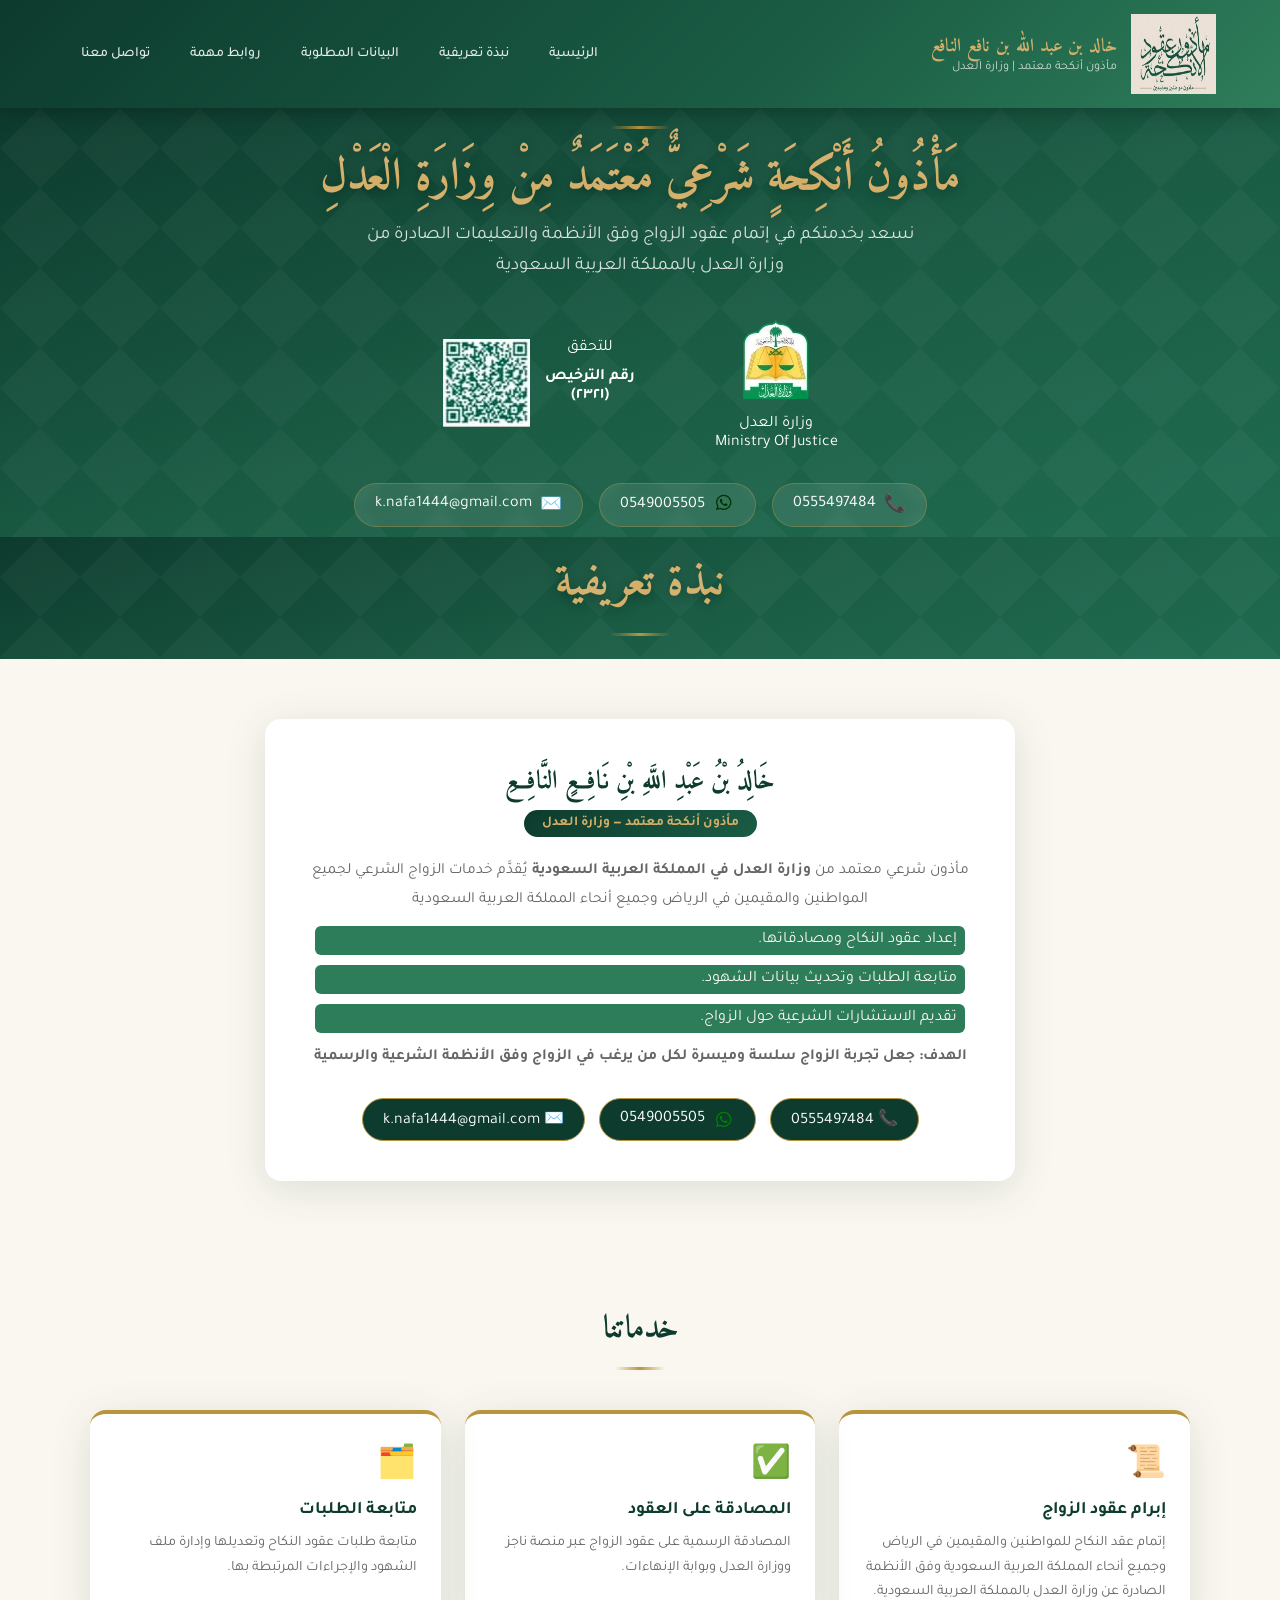
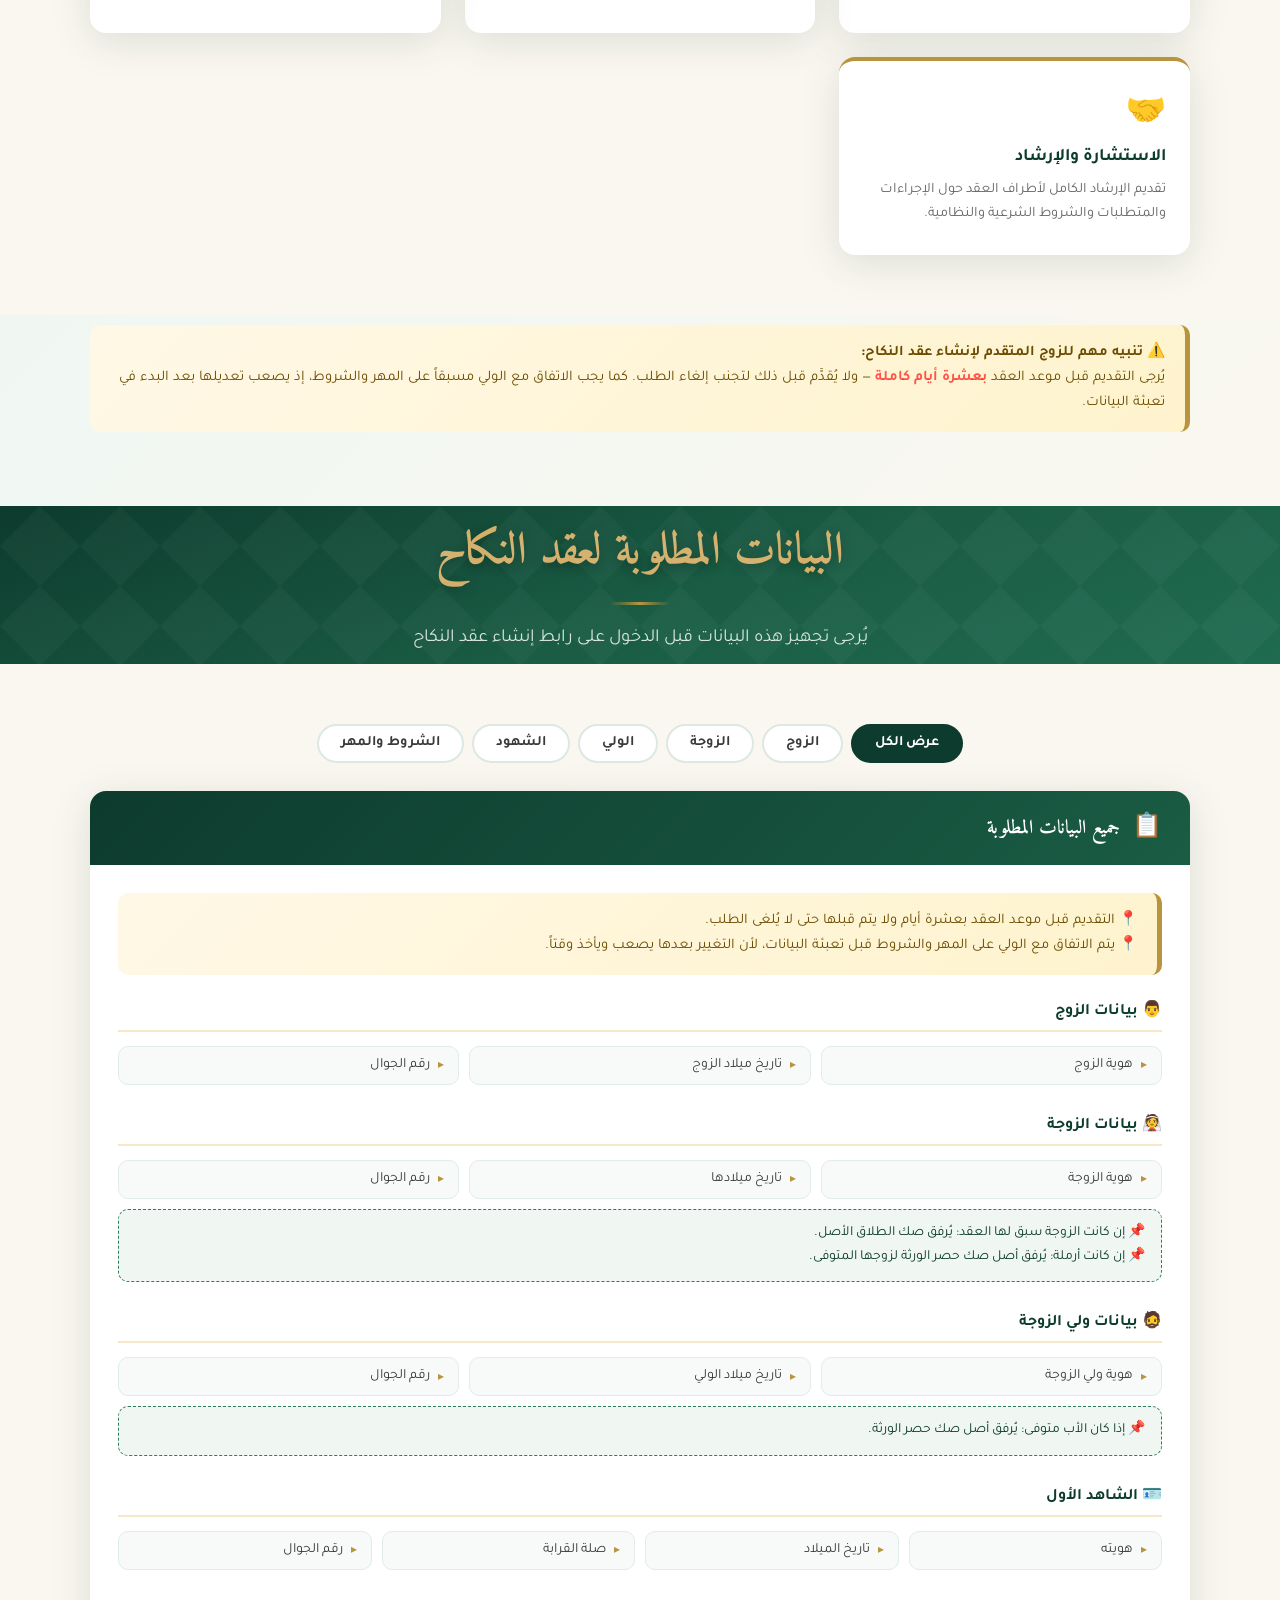
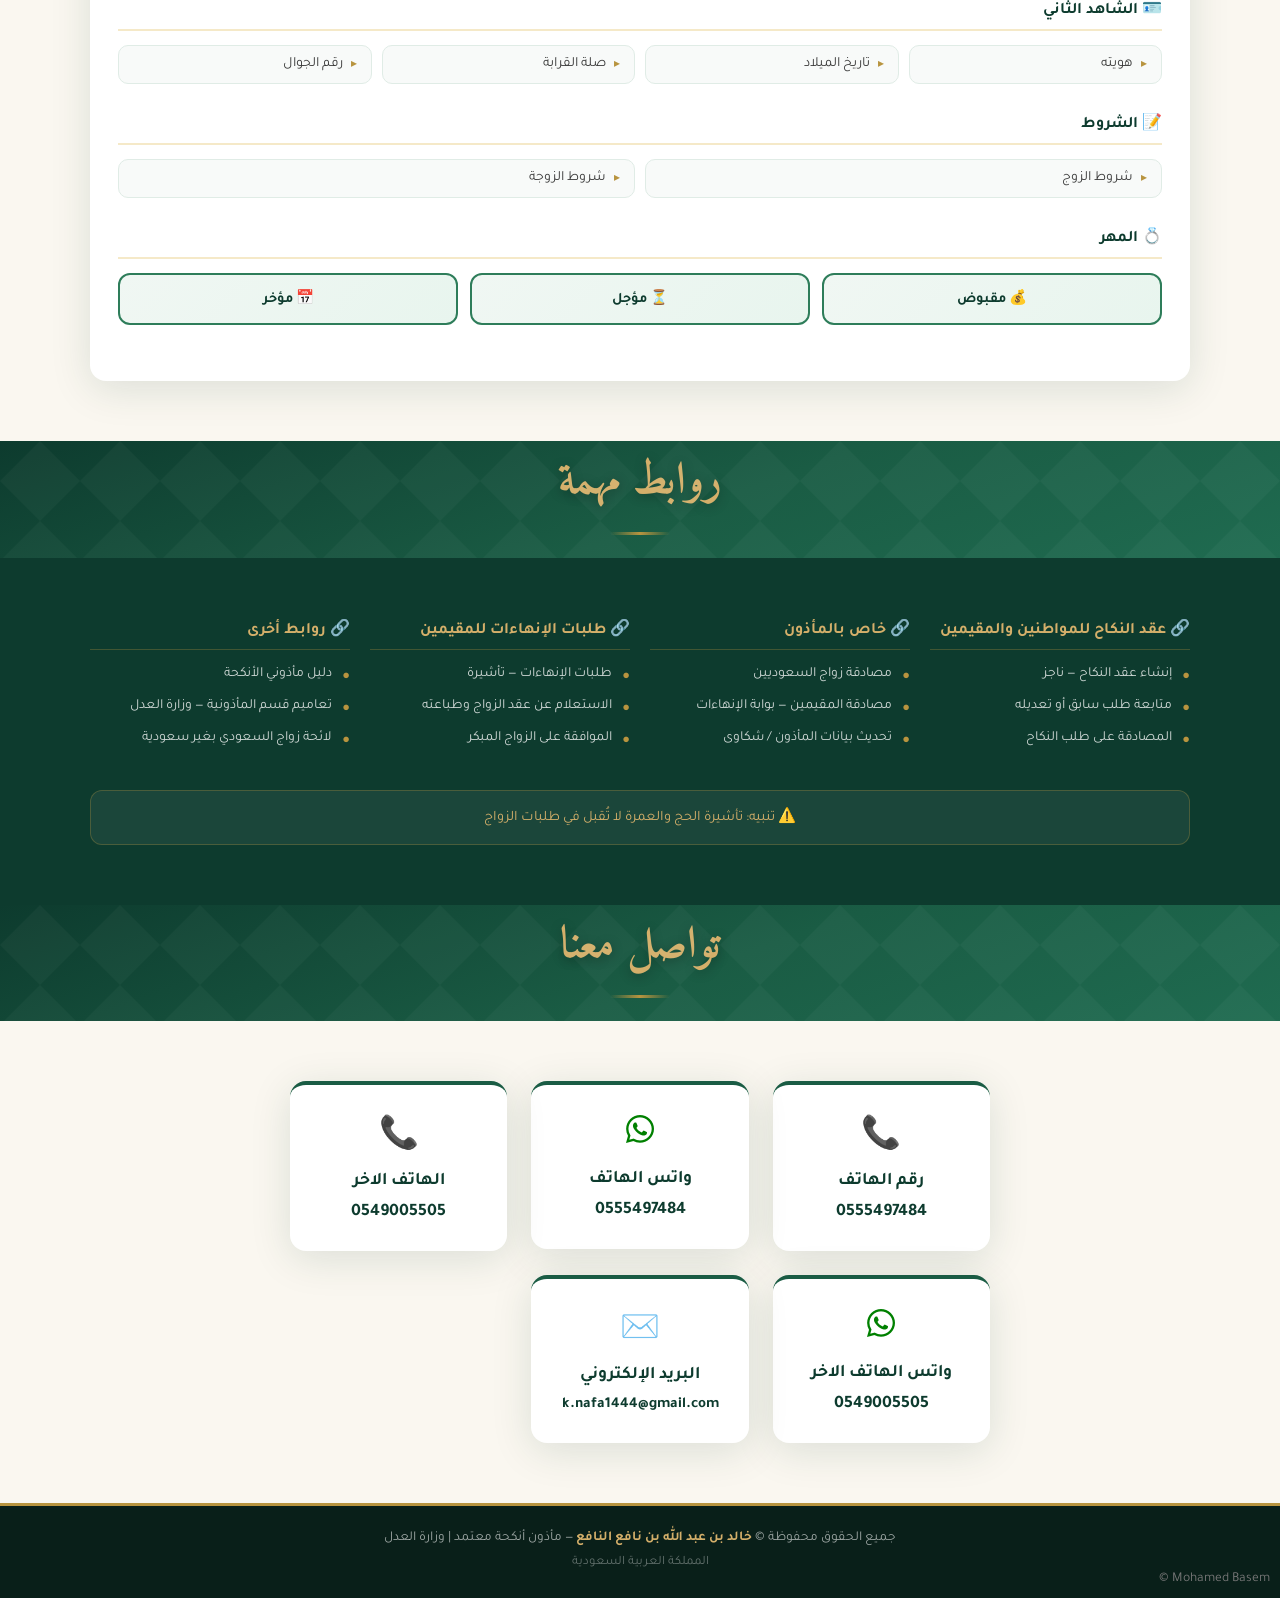
<file: index.html>
<!DOCTYPE html>
<html lang="ar-SA" dir="rtl">
  <head>
    <meta charset="UTF-8" />
    <meta name="viewport" content="width=device-width, initial-scale=1.0" />
    <meta
      name="title"
      content="خالد النافع | مأذون أنكحة معتمد في الرياض – توثيق عقد زواج رسمي"
    />
    <meta
      name="description"
      content="مأذون أنكحة معتمد من وزارة العدل في الرياض، نقدم خدمات توثيق عقود الزواج إلكترونيًا عبر منصة ناجز بسرعة وموثوقية. تواصل الآن لحجز موعد."
    />
    <meta
      name="keywords"
      content="مأذون أنكحة, مأذون أنكحة الرياض, مأذون شرعي, عقد نكاح, توثيق عقد زواج, مأذون زواج معتمد, وزارة العدل زواج, ناجز عقد زواج, رقم مأذون أنكحة, مأذون شمال الرياض"
    />
    <meta name="author" content="خالد بن عبد الله بن نافع النافع" />
    <title>خالد بن عبد الله بن نافع النافع | مأذون أنكحة معتمد</title>
    <link rel="canonical" href="https://marriage-officiant.netlify.app/" />
    <link
      href="https://fonts.googleapis.com/css2?family=Tajawal:wght@300;400;500;700;800&family=Amiri:wght@400;700&display=swap"
      rel="stylesheet"
    />
    <link rel="stylesheet" href="css/all.min.css" />
    <link rel="stylesheet" href="style.css" />
    <script type="application/ld+json">
      {
        "@context": "https://schema.org",
        "@type": "LocalBusiness",
        "name": "مأذون الأنكحة الشيخ خالد بن عبد الله بن نافع النافع",
        "address": {
          "@type": "PostalAddress",
          "addressLocality": "الرياض",
          "addressCountry": "SA"
        },
        "url": "https://marriage-officiant.netlify.app/",
        "@id": "https://marriage-officiant.netlify.app/",
        "telephone": "+966555497484"
      }
    </script>
  </head>
  <body>
    <header>
      <div class="header-inner">
        <div class="logo-area">
          <img src="picture/logo.jpeg" alt="شعار المأذون خالد النافع" />
          <div class="logo-text">
            <h1>خالد بن عبد الله بن نافع النافع</h1>
            <p>مأذون أنكحة معتمد | وزارة العدل</p>
          </div>
        </div>
        <button class="hamburger" onclick="toggleNav()" aria-label="القائمة">
          <span></span><span></span><span></span>
        </button>
        <nav id="main-nav">
          <a href="#page-home">الرئيسية</a>
          <a href="#page-about">نبذة تعريفية</a>
          <a href="#page-data">البيانات المطلوبة</a>
          <a href="#page-links">روابط مهمة</a>
          <a href="#page-contact">تواصل معنا</a>
        </nav>
      </div>
    </header>

    <!-- PAGE: HOME -->
    <div id="page-home" class="page active">
      <section class="hero">
        <div class="hero-divider"></div>
        <h2>
          مَأْذُونُ أَنْكِحَةٍ شَرْعِيٌّ مُعْتَمَدٌ مِنْ وِزَارَةِ الْعَدْلِ
        </h2>
        <p class="subtitle">
          نسعد بخدمتكم في إتمام عقود الزواج وفق الأنظمة والتعليمات الصادرة من
          وزارة العدل بالمملكة العربية السعودية
        </p>
        <div class="content">
          <div class="image">
            <img src="picture/logo2.webp" alt="شعار وزارة العدل السعودية" />
            <p>وزارة العدل</p>
            <span>Ministry Of Justice</span>
          </div>
          <div class="info">
            <div class="text">
              <p>للتحقق</p>
              <h4>رقم الترخيص <br />(٢٣٢١)</h4>
            </div>
            <img
              src="picture/WhatsApp Image 2026-04-03 at 12.03.19 AM.jpeg"
              alt=""
            />
          </div>
        </div>
        <div class="contact-bar">
          <a href="tel:+966555497484" class="contact-pill"
            ><span class="icon">📞</span> 0555497484</a
          >
          <a href="https://wa.me/+966549005505" class="contact-pill"
            ><span class="icon"><i class="fa-brands fa-whatsapp"></i></span>
            0549005505</a
          >
          <a href="mailto:k.nafa1444@gmail.com" class="contact-pill"
            ><span class="icon">✉️</span> k.nafa1444@gmail.com</a
          >
        </div>
      </section>
    </div>

    <!-- PAGE: ABOUT -->
    <div id="page-about" class="page">
      <section class="hero" style="padding: 15px 24px 5px">
        <h2>نبذة تعريفية</h2>
        <div class="hero-divider"></div>
      </section>
      <section class="section">
        <div class="section-inner">
          <div class="about-card">
            <h3>خَالِدُ بْنُ عَبْدِ اللَّهِ بْنِ نَافِعٍ النَّافِعِ</h3>
            <span class="role-badge">مأذون أنكحة معتمد — وزارة العدل</span>
            <p class="name">
              مأذون شرعي معتمد من
              <span>وزارة العدل في المملكة العربية السعودية</span> يُقدَّم خدمات
              الزواج الشرعي لجميع المواطنين والمقيمين في الرياض وجميع أنحاء
              المملكة العربية السعودية
            </p>
            <ul>
              <li>إعداد عقود النكاح ومصادقاتها.</li>
              <li>متابعة الطلبات وتحديث بيانات الشهود.</li>
              <li>تقديم الاستشارات الشرعية حول الزواج.</li>
            </ul>
            <p class="goal">
              الهدف: جعل تجربة الزواج سلسة وميسرة لكل من يرغب في الزواج وفق
              الأنظمة الشرعية والرسمية
            </p>
            <div
              style="
                margin-top: 26px;
                display: flex;
                gap: 14px;
                justify-content: center;
                flex-wrap: wrap;
              "
            >
              <a
                href="tel:+966555497484"
                class="contact-pill"
                style="
                  background: var(--green-dark);
                  border-color: var(--gold);
                  color: var(--white);
                "
                >📞 0555497484</a
              >
              <a
                href="https://wa.me/+966549005505"
                class="contact-pill"
                style="
                  background: var(--green-dark);
                  border-color: var(--gold);
                  color: var(--white);
                "
                ><i class="fa-brands fa-whatsapp whatsapp"></i> 0549005505</a
              >
              <a
                href="mailto:k.nafa1444@gmail.com"
                class="contact-pill"
                style="
                  background: var(--green-dark);
                  border-color: var(--gold);
                  color: var(--white);
                "
                >✉️ k.nafa1444@gmail.com</a
              >
            </div>
          </div>
        </div>
      </section>
      <section class="section">
        <div class="section-inner">
          <h2 class="section-title">خدماتنا</h2>
          <div class="section-line"></div>
          <div class="cards-grid">
            <div class="card">
              <span class="card-icon">📜</span>
              <h3>إبرام عقود الزواج</h3>
              <p>
                إتمام عقد النكاح للمواطنين والمقيمين في الرياض وجميع أنحاء
                المملكة العربية السعودية وفق الأنظمة الصادرة عن وزارة العدل
                بالمملكة العربية السعودية.
              </p>
            </div>
            <div class="card">
              <span class="card-icon">✅</span>
              <h3>المصادقة على العقود</h3>
              <p>
                المصادقة الرسمية على عقود الزواج عبر منصة ناجز ووزارة العدل
                وبوابة الإنهاءات.
              </p>
            </div>
            <div class="card">
              <span class="card-icon">🗂️</span>
              <h3>متابعة الطلبات</h3>
              <p>
                متابعة طلبات عقود النكاح وتعديلها وإدارة ملف الشهود والإجراءات
                المرتبطة بها.
              </p>
            </div>
            <div class="card">
              <span class="card-icon">🤝</span>
              <h3>الاستشارة والإرشاد</h3>
              <p>
                تقديم الإرشاد الكامل لأطراف العقد حول الإجراءات والمتطلبات
                والشروط الشرعية والنظامية.
              </p>
            </div>
          </div>
        </div>
      </section>
      <section
        class="section info-bg"
        style="padding-top: 10px; padding-bottom: 50px"
      >
        <div class="section-inner">
          <div class="alert-box">
            <strong>⚠️ تنبيه مهم للزوج المتقدم لإنشاء عقد النكاح:</strong><br />
            يُرجى التقديم قبل موعد العقد <span>بعشرة أيام كاملة</span> — ولا
            يُقدَّم قبل ذلك لتجنب إلغاء الطلب. كما يجب الاتفاق مع الولي مسبقاً
            على المهر والشروط، إذ يصعب تعديلها بعد البدء في تعبئة البيانات.
          </div>
        </div>
      </section>
    </div>

    <!-- PAGE: DATA -->
    <div id="page-data" class="page">
      <section class="hero" style="padding: 15px 24px 5px">
        <h2>البيانات المطلوبة لعقد النكاح</h2>
        <div class="hero-divider"></div>
        <p class="subtitle">
          يُرجى تجهيز هذه البيانات قبل الدخول على رابط إنشاء عقد النكاح
        </p>
      </section>
      <section class="section">
        <div class="section-inner">
          <div class="tabs">
            <button class="tab-btn active" onclick="switchTab('tab-all', this)">
              عرض الكل
            </button>
            <button class="tab-btn" onclick="switchTab('tab-zawj', this)">
              الزوج
            </button>
            <button class="tab-btn" onclick="switchTab('tab-zawja', this)">
              الزوجة
            </button>
            <button class="tab-btn" onclick="switchTab('tab-wali', this)">
              الولي
            </button>
            <button class="tab-btn" onclick="switchTab('tab-shuhud', this)">
              الشهود
            </button>
            <button class="tab-btn" onclick="switchTab('tab-shurut', this)">
              الشروط والمهر
            </button>
          </div>

          <div id="tab-all" class="tab-panel active">
            <div class="data-box">
              <div class="data-box-header">
                <span style="font-size: 1.5rem">📋</span>
                <h3>جميع البيانات المطلوبة</h3>
              </div>
              <div class="data-box-body">
                <div class="alert-box">
                  📍 التقديم قبل موعد العقد بعشرة أيام ولا يتم قبلها حتى لا
                  يُلغى الطلب.<br />
                  📍 يتم الاتفاق مع الولي على المهر والشروط قبل تعبئة البيانات،
                  لأن التغيير بعدها يصعب ويأخذ وقتاً.
                </div>
                <div class="data-group">
                  <div class="data-group-title">👨 بيانات الزوج</div>
                  <div class="data-items">
                    <div class="data-item">هوية الزوج</div>
                    <div class="data-item">تاريخ ميلاد الزوج</div>
                    <div class="data-item">رقم الجوال</div>
                  </div>
                </div>
                <div class="data-group">
                  <div class="data-group-title">👰 بيانات الزوجة</div>
                  <div class="data-items">
                    <div class="data-item">هوية الزوجة</div>
                    <div class="data-item">تاريخ ميلادها</div>
                    <div class="data-item">رقم الجوال</div>
                  </div>
                  <div class="note-box">
                    📌 إن كانت الزوجة سبق لها العقد: يُرفق صك الطلاق الأصل.<br />📌
                    إن كانت أرملة: يُرفق أصل صك حصر الورثة لزوجها المتوفى.
                  </div>
                </div>
                <div class="data-group">
                  <div class="data-group-title">🧔 بيانات ولي الزوجة</div>
                  <div class="data-items">
                    <div class="data-item">هوية ولي الزوجة</div>
                    <div class="data-item">تاريخ ميلاد الولي</div>
                    <div class="data-item">رقم الجوال</div>
                  </div>
                  <div class="note-box">
                    📌 إذا كان الأب متوفى: يُرفق أصل صك حصر الورثة.
                  </div>
                </div>
                <div class="data-group">
                  <div class="data-group-title">🪪 الشاهد الأول</div>
                  <div class="data-items">
                    <div class="data-item">هويته</div>
                    <div class="data-item">تاريخ الميلاد</div>
                    <div class="data-item">صلة القرابة</div>
                    <div class="data-item">رقم الجوال</div>
                  </div>
                </div>
                <div class="data-group">
                  <div class="data-group-title">🪪 الشاهد الثاني</div>
                  <div class="data-items">
                    <div class="data-item">هويته</div>
                    <div class="data-item">تاريخ الميلاد</div>
                    <div class="data-item">صلة القرابة</div>
                    <div class="data-item">رقم الجوال</div>
                  </div>
                </div>
                <div class="data-group">
                  <div class="data-group-title">📝 الشروط</div>
                  <div class="data-items">
                    <div class="data-item">شروط الزوج</div>
                    <div class="data-item">شروط الزوجة</div>
                  </div>
                </div>
                <div class="data-group">
                  <div class="data-group-title">💍 المهر</div>
                  <div class="mahr-grid">
                    <div class="mahr-item">💰 مقبوض</div>
                    <div class="mahr-item">⏳ مؤجل</div>
                    <div class="mahr-item">📅 مؤخر</div>
                  </div>
                </div>
              </div>
            </div>
          </div>

          <div id="tab-zawj" class="tab-panel">
            <div class="data-box">
              <div class="data-box-header">
                <span style="font-size: 1.5rem">👨</span>
                <h3>بيانات الزوج</h3>
              </div>
              <div class="data-box-body">
                <div class="data-items">
                  <div class="data-item">هوية الزوج</div>
                  <div class="data-item">تاريخ ميلاد الزوج</div>
                  <div class="data-item">رقم الجوال</div>
                </div>
              </div>
            </div>
          </div>

          <div id="tab-zawja" class="tab-panel">
            <div class="data-box">
              <div class="data-box-header">
                <span style="font-size: 1.5rem">👰</span>
                <h3>بيانات الزوجة</h3>
              </div>
              <div class="data-box-body">
                <div class="data-items">
                  <div class="data-item">هوية الزوجة</div>
                  <div class="data-item">تاريخ ميلادها</div>
                  <div class="data-item">رقم الجوال</div>
                </div>
                <div class="note-box" style="margin-top: 16px">
                  📌 إن كانت الزوجة سبق لها العقد: يُرفق صك الطلاق الأصل.<br />📌
                  إن كانت أرملة: يُرفق أصل صك حصر الورثة لزوجها المتوفى.
                </div>
              </div>
            </div>
          </div>

          <div id="tab-wali" class="tab-panel">
            <div class="data-box">
              <div class="data-box-header">
                <span style="font-size: 1.5rem">🧔</span>
                <h3>بيانات ولي الزوجة</h3>
              </div>
              <div class="data-box-body">
                <div class="data-items">
                  <div class="data-item">هوية ولي الزوجة</div>
                  <div class="data-item">تاريخ ميلاد الولي</div>
                  <div class="data-item">رقم الجوال</div>
                </div>
                <div class="note-box" style="margin-top: 16px">
                  📌 إذا كان الأب متوفى: يُرفق أصل صك حصر الورثة.
                </div>
              </div>
            </div>
          </div>

          <div id="tab-shuhud" class="tab-panel">
            <div class="data-box">
              <div class="data-box-header">
                <span style="font-size: 1.5rem">🪪</span>
                <h3>بيانات الشهود</h3>
              </div>
              <div class="data-box-body">
                <div class="data-group">
                  <div class="data-group-title">الشاهد الأول</div>
                  <div class="data-items">
                    <div class="data-item">هويته</div>
                    <div class="data-item">تاريخ الميلاد</div>
                    <div class="data-item">صلة القرابة</div>
                    <div class="data-item">رقم الجوال</div>
                  </div>
                </div>
                <div class="data-group" style="margin-top: 20px">
                  <div class="data-group-title">الشاهد الثاني</div>
                  <div class="data-items">
                    <div class="data-item">هويته</div>
                    <div class="data-item">تاريخ الميلاد</div>
                    <div class="data-item">صلة القرابة</div>
                    <div class="data-item">رقم الجوال</div>
                  </div>
                </div>
              </div>
            </div>
          </div>

          <div id="tab-shurut" class="tab-panel">
            <div class="data-box">
              <div class="data-box-header">
                <span style="font-size: 1.5rem">📝</span>
                <h3>الشروط والمهر</h3>
              </div>
              <div class="data-box-body">
                <div class="alert-box">
                  يجب الاتفاق مع الولي على المهر والشروط قبل تعبئة البيانات، لأن
                  التغيير بعدها يصعب ويأخذ وقتاً.
                </div>
                <div class="data-group">
                  <div class="data-group-title">الشروط</div>
                  <div class="data-items">
                    <div class="data-item">شروط الزوج</div>
                    <div class="data-item">شروط الزوجة</div>
                  </div>
                </div>
                <div class="data-group" style="margin-top: 20px">
                  <div class="data-group-title">المهر</div>
                  <div class="mahr-grid">
                    <div class="mahr-item">💰 مقبوض</div>
                    <div class="mahr-item">⏳ مؤجل</div>
                    <div class="mahr-item">📅 مؤخر</div>
                  </div>
                </div>
              </div>
            </div>
          </div>
        </div>
      </section>
    </div>

    <!-- PAGE: LINKS -->
    <div id="page-links" class="page">
      <section class="hero" style="padding: 10px 24px 5px">
        <h2>روابط مهمة</h2>
        <div class="hero-divider"></div>
      </section>
      <section class="section links-section">
        <div class="section-inner">
          <div class="links-grid">
            <div class="link-group">
              <h4>🔗 عقد النكاح للمواطنين والمقيمين</h4>
              <div class="link-item">
                <span class="dot">●</span
                ><a
                  href="https://new.najiz.sa/applications/marriage/home"
                  target="_blank"
                  >إنشاء عقد النكاح — ناجز</a
                >
              </div>
              <div class="link-item">
                <span class="dot">●</span
                ><a
                  href="https://new.najiz.sa/applications/socialcases/requests/home/requests"
                  target="_blank"
                  >متابعة طلب سابق أو تعديله</a
                >
              </div>
              <div class="link-item">
                <span class="dot">●</span
                ><a
                  href="https://new.najiz.sa/applications/socialcases/requests/home/witnesses"
                  target="_blank"
                  >المصادقة على طلب النكاح</a
                >
              </div>
            </div>
            <div class="link-group">
              <h4>🔗 خاص بالمأذون</h4>
              <div class="link-item">
                <span class="dot">●</span
                ><a
                  href="https://new.najiz.sa/applications/marriage/authorized"
                  target="_blank"
                  >مصادقة زواج السعوديين</a
                >
              </div>
              <div class="link-item">
                <span class="dot">●</span
                ><a
                  href="https://inhaatportal.moj.gov.sa/MarriageOfficiantVerification.aspx"
                  target="_blank"
                  >مصادقة المقيمين — بوابة الإنهاءات</a
                >
              </div>
              <div class="link-item">
                <span class="dot">●</span
                ><a
                  href="https://new.najiz.sa/applications/crm/list"
                  target="_blank"
                  >تحديث بيانات المأذون / شكاوى</a
                >
              </div>
            </div>
            <div class="link-group">
              <h4>🔗 طلبات الإنهاءات للمقيمين</h4>
              <div class="link-item">
                <span class="dot">●</span
                ><a
                  href="https://inhaatportal.moj.gov.sa/tabsnew.aspx"
                  target="_blank"
                  >طلبات الإنهاءات — تأشيرة</a
                >
              </div>
              <div class="link-item">
                <span class="dot">●</span
                ><a
                  href="https://new.najiz.sa/applications/social-cases/marriage-contracts"
                  target="_blank"
                  >الاستعلام عن عقد الزواج وطباعته</a
                >
              </div>
              <div class="link-item">
                <span class="dot">●</span
                ><a
                  href="https://www.my.gov.sa/wps/portal/snp/servicesDirectory/servicedetails/17499"
                  target="_blank"
                  >الموافقة على الزواج المبكر</a
                >
              </div>
            </div>
            <div class="link-group">
              <h4>🔗 روابط أخرى</h4>
              <div class="link-item">
                <span class="dot">●</span
                ><a
                  href="https://new.najiz.sa/applications/marriage-officials/guide"
                  target="_blank"
                  >دليل مأذوني الأنكحة</a
                >
              </div>
              <div class="link-item">
                <span class="dot">●</span
                ><a
                  href="https://www.moj.gov.sa/ar/Ministry/Departments/MarriageOfficial/Pages/Tameem.aspx"
                  target="_blank"
                  >تعاميم قسم المأذونية — وزارة العدل</a
                >
              </div>
              <div class="link-item">
                <span class="dot">●</span
                ><a
                  href="https://apis.moj.gov.sa/lawsreg/apis/legislations/v1/export-statute/full/pdf?Serial=0OzQtH1K0BNXkZyGROGhFg%3D%3D"
                  target="_blank"
                  >لائحة زواج السعودي بغير سعودية</a
                >
              </div>
            </div>
          </div>
          <div
            style="
              margin-top: 30px;
              text-align: center;
              padding: 16px;
              background: rgba(255, 255, 255, 0.06);
              border-radius: 12px;
              border: 1px solid rgba(184, 148, 63, 0.3);
            "
          >
            <span style="color: var(--gold-light); font-size: 0.9rem"
              >⚠️ تنبيه: تأشيرة الحج والعمرة لا تُقبل في طلبات الزواج</span
            >
          </div>
        </div>
      </section>
    </div>

    <!-- PAGE: CONTACT -->
    <div id="page-contact" class="page">
      <section class="hero" style="padding: 10px 24px 5px">
        <h2>تواصل معنا</h2>
        <div class="hero-divider"></div>
      </section>
      <section class="section">
        <div class="section-inner">
          <div
            class="cards-grid"
            style="
              max-width: 700px;
              margin: 0 auto;
              grid-template-columns: repeat(auto-fit, minmax(200px, 1fr));
            "
          >
            <a href="tel:+966555497484">
              <div
                class="card"
                style="text-align: center; border-top-color: var(--green-mid)"
              >
                <span class="card-icon">📞</span>
                <h3>رقم الهاتف</h3>
                <span
                  style="
                    color: var(--green-dark);
                    font-size: 1.1rem;
                    font-weight: 700;
                    text-decoration: none;
                  "
                  >0555497484</span
                >
              </div>
            </a>
            <a href="https://wa.me/+966555497484">
              <div
                class="card"
                style="text-align: center; border-top-color: var(--green-mid)"
              >
                <span class="card-icon"
                  ><i class="fa-brands fa-whatsapp"></i
                ></span>
                <h3>واتس الهاتف</h3>
                <span
                  style="
                    color: var(--green-dark);
                    font-size: 1.1rem;
                    font-weight: 700;
                    text-decoration: none;
                  "
                  >0555497484</span
                >
              </div>
            </a>
            <a href="tel:+966549005505">
              <div
                class="card"
                style="text-align: center; border-top-color: var(--green-mid)"
              >
                <span class="card-icon">📞</span>
                <h3>الهاتف الاخر</h3>
                <span
                  style="
                    color: var(--green-dark);
                    font-size: 1.1rem;
                    font-weight: 700;
                    text-decoration: none;
                  "
                  >0549005505</span
                >
              </div>
            </a>
            <a href="https://wa.me/+966549005505">
              <div
                class="card"
                style="text-align: center; border-top-color: var(--green-mid)"
              >
                <span class="card-icon"
                  ><i class="fa-brands fa-whatsapp"></i
                ></span>
                <h3>واتس الهاتف الاخر</h3>
                <span
                  style="
                    color: var(--green-dark);
                    font-size: 1.1rem;
                    font-weight: 700;
                    text-decoration: none;
                  "
                  >0549005505</span
                >
              </div>
            </a>
            <a href="mailto:k.nafa1444@gmail.com">
              <div
                class="card"
                style="text-align: center; border-top-color: var(--green-mid)"
              >
                <span class="card-icon">✉️</span>
                <h3>البريد الإلكتروني</h3>
                <span
                  style="
                    color: var(--green-dark);
                    font-size: 0.95rem;
                    font-weight: 600;
                    text-decoration: none;
                  "
                  >k.nafa1444@gmail.com</span
                >
              </div>
            </a>
          </div>
        </div>
      </section>
    </div>

    <footer>
      <p>
        جميع الحقوق محفوظة &copy;
        <strong>خالد بن عبد الله بن نافع النافع</strong> — مأذون أنكحة معتمد |
        وزارة العدل
      </p>
      <p style="margin-top: 8px; font-size: 0.8rem; opacity: 0.6">
        المملكة العربية السعودية
      </p>
      <a
        href="https://wa.me/+201223828067"
        style="
          display: flex;
          justify-content: right;
          color: #777;
          margin-right: 10px;
        "
      >
        Mohamed Basem &copy;
      </a>
    </footer>

    <script src="script.js"></script>
  </body>
</html>
</file>
<file: style.css>
:root {
  --gold: #b8943f;
  --gold-light: #d4af6a;
  --gold-pale: #f5e9c8;
  --green-dark: #0d3b2e;
  --green-mid: #1a5c44;
  --green-light: #2e7d5a;
  --cream: #faf7f0;
  --text-dark: #1a1a1a;
  --text-mid: #3a3a3a;
  --text-soft: #666;
  --white: #ffffff;
  --shadow: 0 8px 40px rgba(13, 59, 46, 0.13);
  --radius: 16px;
}

*,
*::before,
*::after {
  box-sizing: border-box;
  margin: 0;
  padding: 0;
}
html {
  scroll-behavior: smooth;
}
::-webkit-scrollbar {
  width: 8px;
}
::-webkit-scrollbar-track {
  background-color: var(--cream);
}
::-webkit-scrollbar-thumb {
  background-color: var(--green-mid);
  cursor: pointer;
}
body {
  font-family: "Tajawal", sans-serif;
  background: var(--cream);
  color: var(--text-dark);
  direction: rtl;
  overflow-x: hidden;
}
ul {
  list-style: none;
}
a {
  text-decoration: none;
}
a i {
  color: green;
}
header {
  background: linear-gradient(
    135deg,
    var(--green-dark) 0%,
    var(--green-mid) 60%,
    var(--green-light) 100%
  );
  color: var(--white);
  padding: 0;
  position: sticky;
  top: 0;
  z-index: 100;
  box-shadow: 0 4px 20px rgba(0, 0, 0, 0.25);
}
.header-inner {
  max-width: 1200px;
  margin: 0 auto;
  padding: 14px 24px;
  display: flex;
  align-items: center;
  justify-content: space-between;
  gap: 20px;
  flex-wrap: wrap;
}
.logo-area {
  display: flex;
  align-items: center;
  gap: 14px;
}
.logo-area > img {
  width: 85px;
  height: 80px;
}
@media (max-width: 480px) {
  .logo-area > img {
    display: none;
  }
  .logo-area textPath {
    display: none;
  }
}
.moj-logo {
  width: 62px;
  height: 62px;
  flex-shrink: 0;
  filter: drop-shadow(0 2px 8px rgba(0, 0, 0, 0.3));
}
.logo-text h1 {
  font-family: "Amiri", serif;
  font-size: 1.15rem;
  font-weight: 700;
  line-height: 1.4;
  color: var(--gold-light);
  letter-spacing: 0.02em;
}
.logo-text p {
  font-size: 0.78rem;
  color: rgba(255, 255, 255, 0.75);
  font-weight: 400;
}
@media (max-width: 480px) {
  .logo-text p {
    display: none;
  }
}
nav {
  display: flex;
  gap: 6px;
  flex-wrap: wrap;
  justify-content: flex-end;
}
nav a {
  color: rgba(255, 255, 255, 0.88);
  text-decoration: none;
  font-size: 0.88rem;
  font-weight: 500;
  padding: 7px 16px;
  border-radius: 30px;
  transition: all 0.25s;
  border: 1px solid transparent;
  white-space: nowrap;
}
nav a:hover,
nav a.active {
  background: rgba(184, 148, 63, 0.25);
  border-color: var(--gold);
  color: var(--gold-light);
}

.hero {
  background: linear-gradient(
    160deg,
    var(--green-dark) 0%,
    var(--green-mid) 55%,
    #1f6b50 100%
  );
  color: var(--white);
  text-align: center;
  position: relative;
  overflow: hidden;
}
.hero::before {
  content: "";
  position: absolute;
  inset: 0;
  background: url("data:image/svg+xml,%3Csvg width='80' height='80' viewBox='0 0 80 80' xmlns='http://www.w3.org/2000/svg'%3E%3Cg fill='none' fill-rule='evenodd'%3E%3Cg fill='%23ffffff' fill-opacity='0.03'%3E%3Cpath d='M40 0l40 40-40 40L0 40z'/%3E%3C/g%3E%3C/g%3E%3C/svg%3E");
  pointer-events: none;
}
.hero-divider {
  width: 60px;
  height: 3px;
  background: linear-gradient(90deg, transparent, var(--gold), transparent);
  margin: 18px auto;
  border-radius: 2px;
}
.hero h2 {
  font-family: "Amiri", serif;
  font-size: clamp(1.7rem, 4vw, 2.8rem);
  font-weight: 700;
  color: var(--gold-light);
  margin-bottom: 10px;
  line-height: 1.4;
  text-shadow: 0 2px 12px rgba(0, 0, 0, 0.3);
}
.hero .subtitle {
  font-size: clamp(0.95rem, 2.5vw, 1.15rem);
  color: rgba(255, 255, 255, 0.82);
  max-width: 580px;
  margin: 0 auto 5px;
  line-height: 1.7;
  font-weight: 400;
}
.contact-bar {
  display: flex;
  gap: 16px;
  justify-content: center;
  flex-wrap: wrap;
  margin: 10px 0;
}
.contact-pill {
  display: flex;
  align-items: center;
  gap: 8px;
  background: rgba(255, 255, 255, 0.1);
  border: 1px solid rgba(184, 148, 63, 0.4);
  border-radius: 40px;
  padding: 9px 20px;
  font-size: 1rem;
  color: var(--white);
  text-decoration: none;
  transition: all 0.25s;
  backdrop-filter: blur(4px);
}
.contact-pill:hover {
  background: rgba(184, 148, 63, 0.2);
  border-color: var(--gold-light);
  transform: translateY(-2px);
}
.contact-pill .icon {
  font-size: 1.1rem;
}
.contact-pill i {
  font-size: 1.1rem;
  color: #003300;
}
.contact-pill i.whatsapp {
  color: green;
}
.content {
  margin: 30px 0;
  display: flex;
  align-items: center;
  justify-content: center;
  gap: 80px;
}
.content .info {
  display: flex;
  align-items: flex-start;
  gap: 15px;
}
.content .info .text h4 {
  margin-top: 10px;
}
.section {
  padding: 60px 24px;
}
.section-inner {
  max-width: 1100px;
  margin: 0 auto;
}
.section-title {
  font-family: "Amiri", serif;
  font-size: clamp(1.5rem, 3vw, 2rem);
  color: var(--green-dark);
  text-align: center;
  margin-bottom: 10px;
  font-weight: 700;
}
.section-line {
  width: 50px;
  height: 3px;
  background: linear-gradient(90deg, transparent, var(--gold), transparent);
  margin: 0 auto 40px;
  border-radius: 2px;
}

.cards-grid {
  display: grid;
  grid-template-columns: repeat(auto-fit, minmax(280px, 1fr));
  gap: 24px;
}
.card {
  background: var(--white);
  border-radius: var(--radius);
  box-shadow: var(--shadow);
  padding: 28px 24px;
  border-top: 4px solid var(--gold);
  transition: transform 0.25s, box-shadow 0.25s;
  position: relative;
  overflow: hidden;
}
.card::after {
  content: "";
  position: absolute;
  bottom: 0;
  left: 0;
  right: 0;
  height: 3px;
  background: linear-gradient(90deg, var(--green-light), var(--gold));
  opacity: 0;
  transition: opacity 0.25s;
}
.card:hover {
  transform: translateY(-5px);
  box-shadow: 0 16px 50px rgba(13, 59, 46, 0.18);
}
.card:hover::after {
  opacity: 1;
}
.card-icon {
  font-size: 2rem;
  margin-bottom: 14px;
  display: block;
}
.card h3 {
  font-size: 1.1rem;
  font-weight: 700;
  color: var(--green-dark);
  margin-bottom: 10px;
}
.card p {
  font-size: 0.9rem;
  color: var(--text-soft);
  line-height: 1.7;
}

.info-bg {
  background: linear-gradient(135deg, #f0f7f3 0%, var(--cream) 100%);
}

.data-box {
  background: var(--white);
  border-radius: var(--radius);
  box-shadow: var(--shadow);
  overflow: hidden;
}
.data-box-header {
  background: linear-gradient(135deg, var(--green-dark), var(--green-mid));
  color: var(--white);
  padding: 20px 28px;
  display: flex;
  align-items: center;
  gap: 12px;
}
.data-box-header h3 {
  font-family: "Amiri", serif;
  font-size: 1.2rem;
  font-weight: 700;
}
.data-box-body {
  padding: 28px;
}
.alert-box {
  background: linear-gradient(135deg, #fff8e6, #fef3cd);
  border-right: 5px solid var(--gold);
  border-radius: 10px;
  padding: 16px 20px;
  margin-bottom: 24px;
  font-size: 0.92rem;
  color: #6b4c00;
  line-height: 1.7;
}
.alert-box > span {
  color: rgba(255, 0, 0, 0.658);
  font-weight: bold;
}
.data-group {
  margin-bottom: 28px;
}
.data-group-title {
  font-size: 1rem;
  font-weight: 700;
  color: var(--green-dark);
  border-bottom: 2px solid var(--gold-pale);
  padding-bottom: 8px;
  margin-bottom: 14px;
  display: flex;
  align-items: center;
  gap: 8px;
}
.data-items {
  display: grid;
  grid-template-columns: repeat(auto-fit, minmax(200px, 1fr));
  gap: 10px;
}
.data-item {
  background: #f8faf9;
  border: 1px solid #e0ece6;
  border-radius: 10px;
  padding: 10px 14px;
  font-size: 0.88rem;
  color: var(--text-mid);
  display: flex;
  align-items: center;
  gap: 8px;
}
.data-item::before {
  content: "▸";
  color: var(--gold);
  font-size: 0.75rem;
  flex-shrink: 0;
}
.note-box {
  background: #f0f7f3;
  border: 1px dashed var(--green-light);
  border-radius: 10px;
  padding: 12px 16px;
  font-size: 0.87rem;
  color: var(--green-dark);
  margin-top: 10px;
  line-height: 1.7;
}
.mahr-grid {
  display: grid;
  grid-template-columns: repeat(3, 1fr);
  gap: 12px;
}
.mahr-item {
  background: linear-gradient(135deg, #f0f7f3, #e8f5ee);
  border: 2px solid var(--green-light);
  border-radius: 12px;
  padding: 14px;
  text-align: center;
  font-size: 0.9rem;
  font-weight: 600;
  color: var(--green-dark);
}

.links-section {
  background: var(--green-dark);
  color: var(--white);
}
.links-grid {
  display: grid;
  grid-template-columns: repeat(auto-fit, minmax(260px, 1fr));
  gap: 20px;
}
.link-group h4 {
  font-size: 1rem;
  font-weight: 700;
  color: var(--gold-light);
  margin-bottom: 14px;
  border-bottom: 1px solid rgba(184, 148, 63, 0.3);
  padding-bottom: 8px;
}
.link-item {
  display: flex;
  align-items: flex-start;
  gap: 10px;
  margin-bottom: 10px;
}
.link-item a {
  color: rgba(255, 255, 255, 0.8);
  text-decoration: none;
  font-size: 0.87rem;
  line-height: 1.5;
  transition: color 0.2s;
}
.link-item a:hover {
  color: var(--gold-light);
  text-decoration: underline;
}
.link-item .dot {
  color: var(--gold);
  font-size: 0.8rem;
  margin-top: 3px;
  flex-shrink: 0;
}

.about-card {
  background: var(--white);
  border-radius: var(--radius);
  box-shadow: var(--shadow);
  padding: 40px;
  max-width: 750px;
  margin: 0 auto;
  text-align: center;
}
.about-card h3 {
  font-family: "Amiri", serif;
  font-size: 1.6rem;
  color: var(--green-dark);
  margin-bottom: 6px;
}
.about-card .name span {
  font-weight: bold;
}
.about-card ul li {
  text-align: right;
  margin: 10px 10px;
  background-color: var(--green-light);
  color: var(--cream);
  border-radius: 6px;
  padding: 5px 8px;
}
.about-card .goal {
  text-align: right;
  margin-right: 8px;
  font-weight: 600;
}
.about-card .role-badge {
  display: inline-block;
  background: linear-gradient(135deg, var(--green-dark), var(--green-mid));
  color: var(--gold-light);
  padding: 5px 18px;
  border-radius: 20px;
  font-size: 0.85rem;
  font-weight: 600;
  margin-bottom: 20px;
}
.about-card p {
  color: var(--text-soft);
  line-height: 1.9;
  font-size: 0.97rem;
}

footer {
  background: #091f19;
  color: rgba(255, 255, 255, 0.6);
  text-align: center;
  padding: 24px 0 10px;
  font-size: 0.85rem;
  border-top: 3px solid var(--gold);
}
footer strong {
  color: var(--gold-light);
}

.tabs {
  display: flex;
  gap: 8px;
  flex-wrap: wrap;
  justify-content: center;
  margin-bottom: 28px;
}
.tab-btn {
  background: var(--white);
  border: 2px solid #dde8e3;
  border-radius: 30px;
  padding: 9px 22px;
  font-family: "Tajawal", sans-serif;
  font-size: 0.9rem;
  font-weight: 600;
  color: var(--text-mid);
  cursor: pointer;
  transition: all 0.22s;
}
.tab-btn:hover,
.tab-btn.active {
  background: var(--green-dark);
  border-color: var(--green-dark);
  color: var(--white);
}
.tab-panel {
  display: none;
}
.tab-panel.active {
  display: block;
}

.hamburger {
  display: none;
  flex-direction: column;
  gap: 5px;
  cursor: pointer;
  padding: 6px;
  background: none;
  border: none;
}
.hamburger span {
  width: 26px;
  height: 2px;
  background: var(--gold-light);
  border-radius: 2px;
  display: block;
}

@media (max-width: 991px) {
  .hamburger {
    display: flex;
  }
  nav {
    display: none;
    width: 100%;
    flex-direction: column;
    background: var(--green-dark);
    padding: 12px 0;
    border-top: 1px solid rgba(184, 148, 63, 0.2);
  }
  nav.open {
    display: flex;
  }
  nav a {
    border-radius: 0;
    padding: 10px 20px;
    border: none;
    border-bottom: 1px solid rgba(255, 255, 255, 0.06);
  }
  .logo-text h1 {
    font-size: 1rem;
  }
  .moj-logo {
    width: 50px;
    height: 50px;
  }
  .about-card {
    padding: 24px 18px;
  }
  .mahr-grid {
    grid-template-columns: 1fr 1fr;
  }
  .data-box-body {
    padding: 18px;
  }
}
@media (max-width: 480px) {
  .hero {
    padding: 50px 16px 60px;
  }
  .section {
    padding: 40px 16px;
  }
  .mahr-grid {
    grid-template-columns: 1fr;
  }
}
</file>
